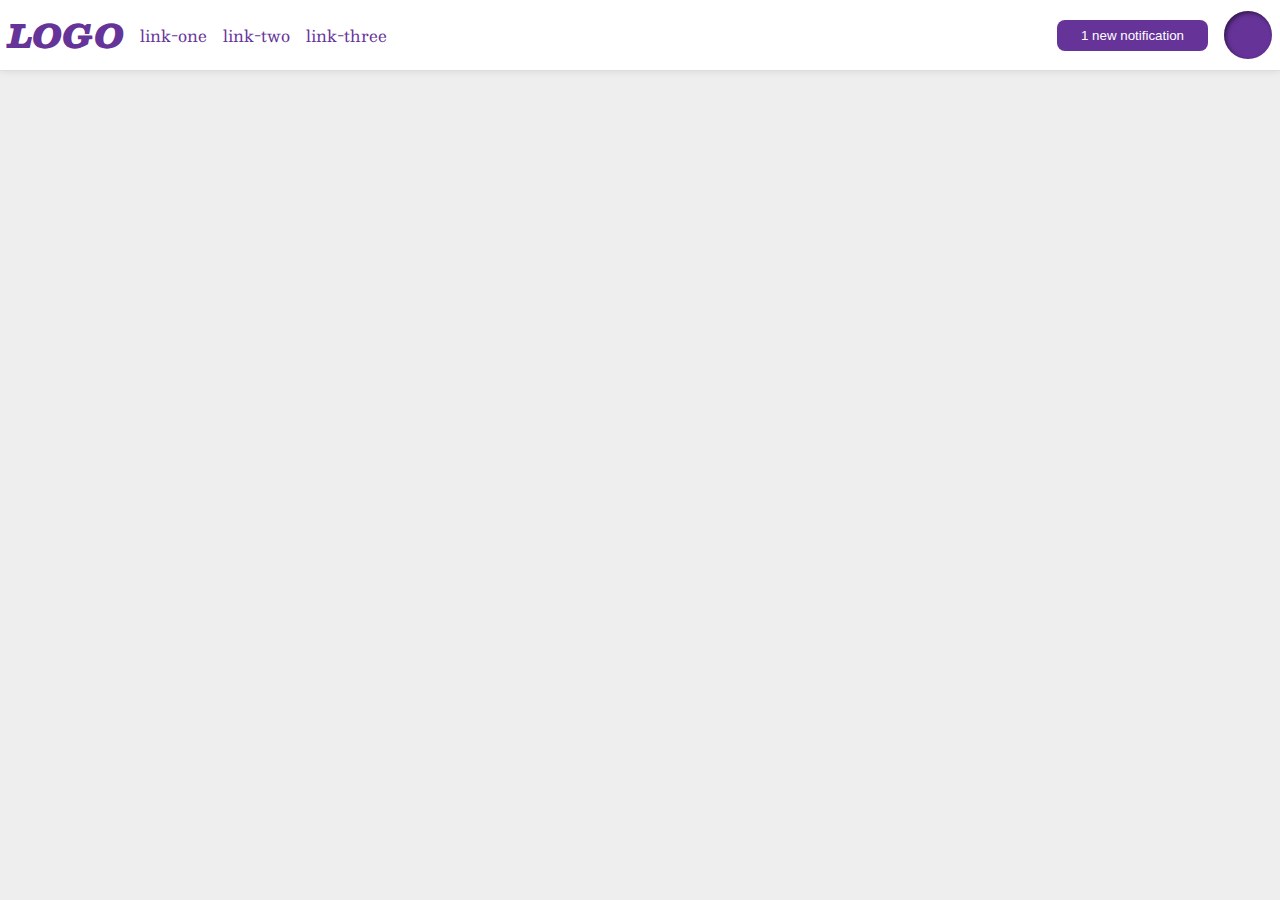
<file: foundations/flex/03-flex-header-2/index.html>
<!DOCTYPE html>
<html lang="en">
  <head>
    <meta charset="UTF-8">
    <meta http-equiv="X-UA-Compatible" content="IE=edge">
    <meta name="viewport" content="width=device-width, initial-scale=1.0">
    <title>Flex Header 2</title>
    <link rel="stylesheet" href="style.css">
  </head>
  <body>
    <div class="header">
      <div class="left">
        <div class="logo">
          LOGO
        </div>
        <ul class="links">
          <li><a href="https://google.com">link-one</a></li>
          <li><a href="https://google.com">link-two</a></li>
          <li><a href="https://google.com">link-three</a></li>
        </ul>
      </div>
      
      <div class="right">
        <button class="notifications">
          1 new notification
        </button>
        <div class="profile-image"></div>
      </div>
    </div>
  </body>
</html>
</file>
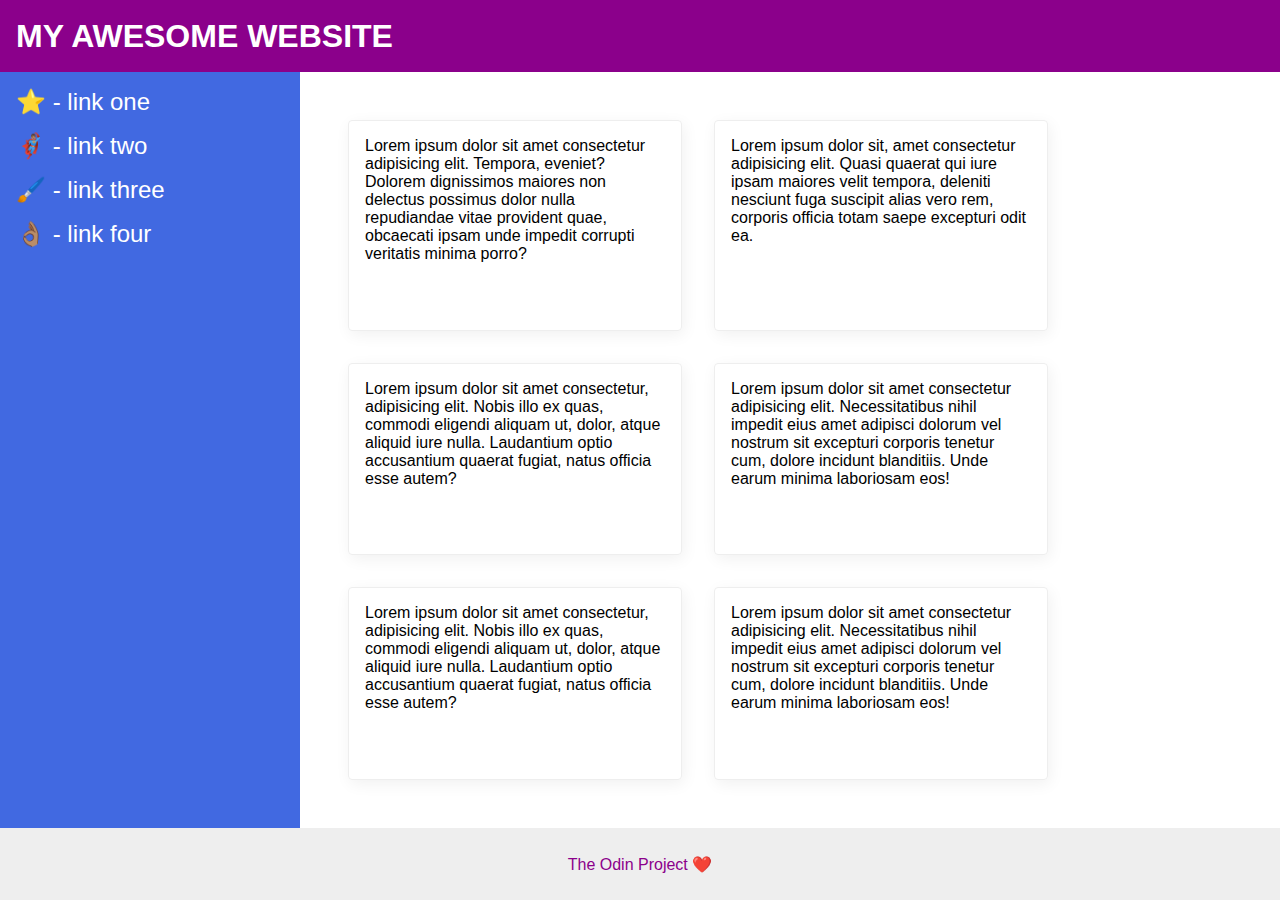
<file: foundations/flex/07-flex-layout-2/index.html>
<!DOCTYPE html>
<html lang="en">
  <head>
    <meta charset="UTF-8">
    <meta http-equiv="X-UA-Compatible" content="IE=edge">
    <meta name="viewport" content="width=device-width, initial-scale=1.0">
    <title>The Holy Grail</title>
    <link rel="stylesheet" href="style.css">
  </head>
  <body>
    <div class="header">
      MY AWESOME WEBSITE
    </div>
    
    <div class="content">
      <div class="sidebar">
        <ul>
          <li><a href="#">⭐ - link one</a></li>
          <li><a href="#">🦸🏽‍♂️ - link two</a></li>
          <li><a href="#">🖌️ - link three</a></li>
          <li><a href="#">👌🏽 - link four</a></li>
        </ul>
      </div>
  
      <div class="items">
        <div class="card">Lorem ipsum dolor sit amet consectetur adipisicing elit. Tempora, eveniet? Dolorem dignissimos maiores non delectus possimus dolor nulla repudiandae vitae provident quae, obcaecati ipsam unde impedit corrupti veritatis minima porro?</div>
        <div class="card">Lorem ipsum dolor sit, amet consectetur adipisicing elit. Quasi quaerat qui iure ipsam maiores velit tempora, deleniti nesciunt fuga suscipit alias vero rem, corporis officia totam saepe excepturi odit ea.</div>
        <div class="card">Lorem ipsum dolor sit amet consectetur, adipisicing elit. Nobis illo ex quas, commodi eligendi aliquam ut, dolor, atque aliquid iure nulla. Laudantium optio accusantium quaerat fugiat, natus officia esse autem?</div>
        <div class="card">Lorem ipsum dolor sit amet consectetur adipisicing elit. Necessitatibus nihil impedit eius amet adipisci dolorum vel nostrum sit excepturi corporis tenetur cum, dolore incidunt blanditiis. Unde earum minima laboriosam eos!</div>
        <div class="card">Lorem ipsum dolor sit amet consectetur, adipisicing elit. Nobis illo ex quas, commodi eligendi aliquam ut, dolor, atque aliquid iure nulla. Laudantium optio accusantium quaerat fugiat, natus officia esse autem?</div>
        <div class="card">Lorem ipsum dolor sit amet consectetur adipisicing elit. Necessitatibus nihil impedit eius amet adipisci dolorum vel nostrum sit excepturi corporis tenetur cum, dolore incidunt blanditiis. Unde earum minima laboriosam eos!</div>  
      </div>
      
    </div>

    <div class="footer">
      The Odin Project ❤️
    </div>
  </body>
</html>
</file>
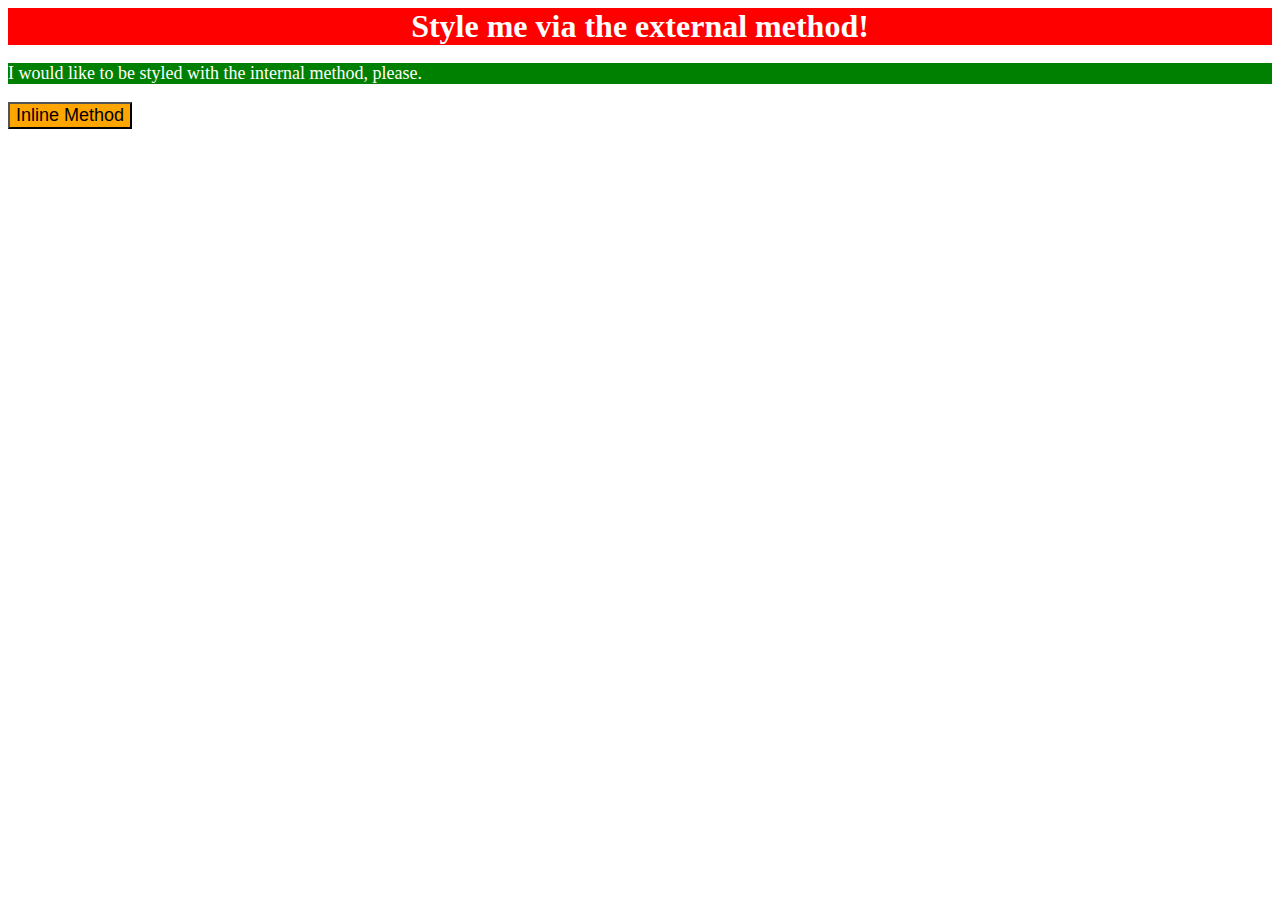
<file: foundations/intro-to-css/01-css-methods/index.html>
<!DOCTYPE html>
<html lang="en">
  <head>
    <meta charset="UTF-8">
    <meta http-equiv="X-UA-Compatible" content="IE=edge">
    <meta name="viewport" content="width=device-width, initial-scale=1.0">
    <title>Methods for Adding CSS</title>
    <link rel="stylesheet" href="styles.css">
  </head>
  <body>
    <div>Style me via the external method!</div>
    <p>I would like to be styled with the internal method, please.</p>
    <button>Inline Method</button>
  </body>
</html>
</file>
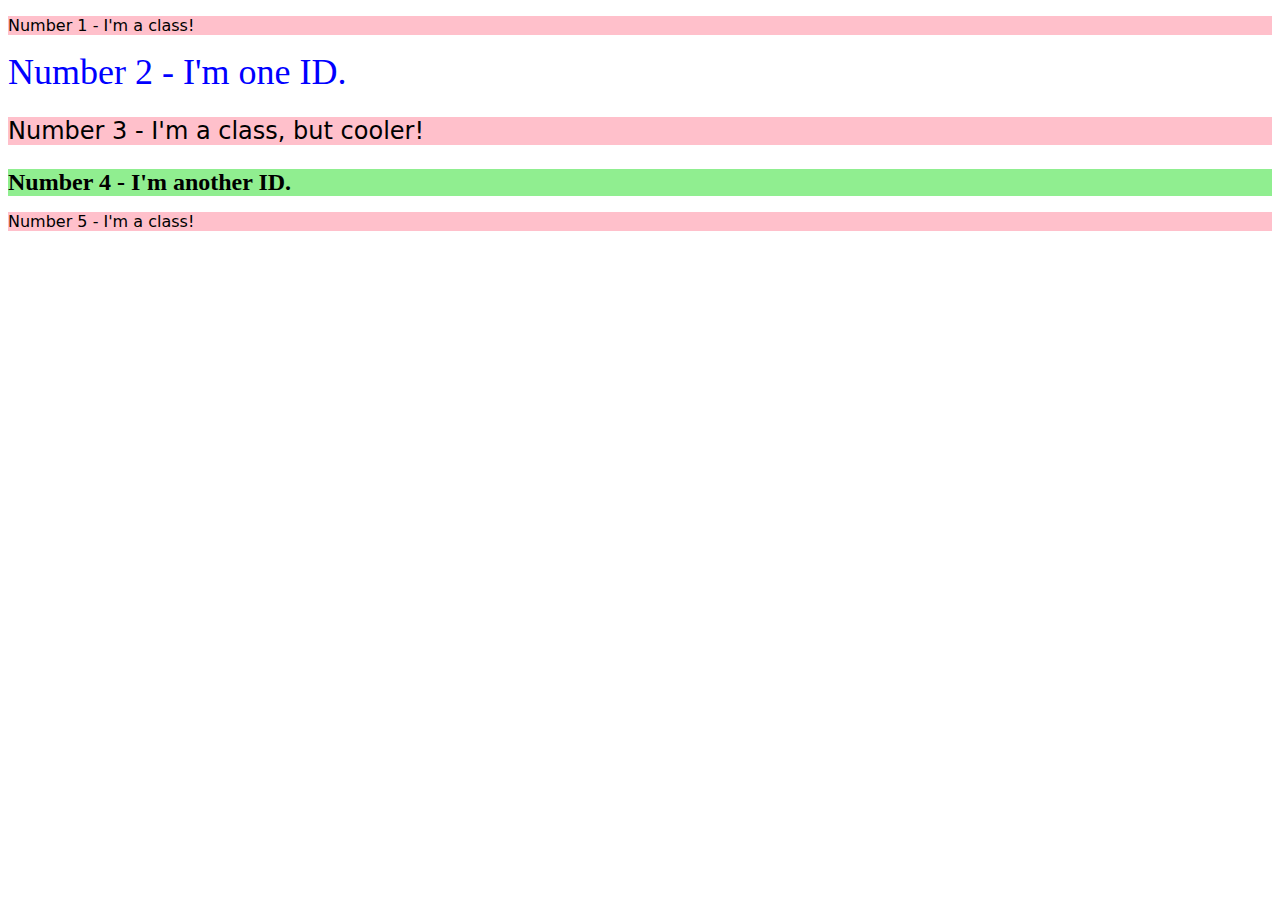
<file: foundations/intro-to-css/02-class-id-selectors/index.html>
<!DOCTYPE html>
<html lang="en">
  <head>
    <meta charset="UTF-8">
    <meta http-equiv="X-UA-Compatible" content="IE=edge">
    <meta name="viewport" content="width=device-width, initial-scale=1.0">
    <title>Class and ID Selectors</title>
    <link rel="stylesheet" href="style.css">
  </head>
  <body>
    <p class = "odd">Number 1 - I'm a class!</p>
    <div id = "two">Number 2 - I'm one ID.</div>
    <p class = "odd add-fsize">Number 3 - I'm a class, but cooler!</p>
    <div id = "four" class = "add-fsize">Number 4 - I'm another ID.</div>
    <p class = "odd">Number 5 - I'm a class!</p>
  </body>
</html>
</file>
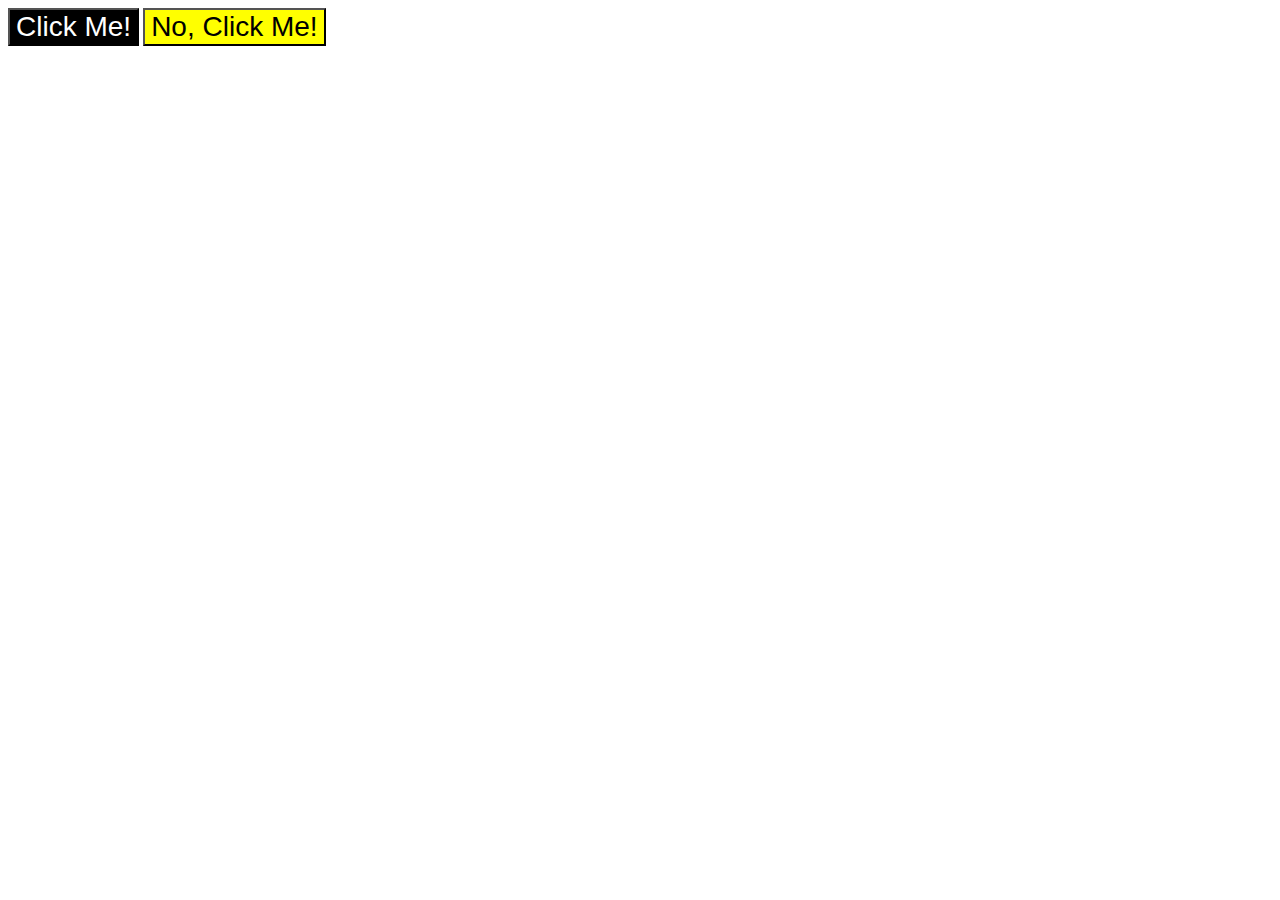
<file: foundations/intro-to-css/03-grouping-selectors/index.html>
<!DOCTYPE html>
<html lang="en">
  <head>
    <meta charset="UTF-8">
    <meta http-equiv="X-UA-Compatible" content="IE=edge">
    <meta name="viewport" content="width=device-width, initial-scale=1.0">
    <title>Grouping Selectors</title>
    <link rel="stylesheet" href="style.css">
  </head>
  <body>
    <button class="first">Click Me!</button>
    <button class="second">No, Click Me!</button>
  </body>
</html>
</file>
<file: foundations/flex/03-flex-header-2/style.css>
/* this is some magical font-importing.  
you'll learn about it later. */
@import url('https://fonts.googleapis.com/css2?family=Besley:ital,wght@0,400;1,900&display=swap');

body {
  margin: 0;
  background: #eee;
  font-family: Besley, serif;
}

.header {
  background: white;
  border-bottom: 1px solid #ddd;
  box-shadow: 0 0 8px rgba(0,0,0,.1);
  display: flex;
  justify-content: space-between;
  padding: 8px;
}

.profile-image {
  background: rebeccapurple;
  box-shadow: inset 2px 2px 4px rgba(0,0,0,.5);
  border-radius: 50%;
  width: 48px;
  height: 48px;
}

.logo {
  color: rebeccapurple;
  font-size: 32px;
  font-weight: 900;
  font-style: italic;
}

button {
  border: none;
  border-radius: 8px;
  background: rebeccapurple;
  color: white;
  padding: 8px 24px;
}

a {
  /* this removes the line under our links */
  text-decoration: none;
  color: rebeccapurple;
}

ul {
  list-style-type: none;
  display: flex;
  margin: 0px;
  padding: 0px;
  gap: 16px;
}

.left, .right {
  display: flex;
  align-items: center;
  gap: 16px;
}
</file>
<file: foundations/flex/07-flex-layout-2/style.css>
body {
  font-family: -apple-system, BlinkMacSystemFont, 'Segoe UI', Roboto, Oxygen, Ubuntu, Cantarell, 'Open Sans', 'Helvetica Neue', sans-serif;
  margin: 0;
  min-height: 100vh;
  display: flex;
  flex-direction: column;
}

.content {
  display: flex;
  flex: 1;
}

.header {
  height: 72px;
  background: darkmagenta;
  color: white;
  font-size: 32px;
  font-weight: 900;
  display: flex;
  align-items: center;
  padding: 0px 16px;
}

.footer {
  height: 72px;
  background: #eee;
  color: darkmagenta;
  display: flex;
  justify-content: center;
  align-items: center;
}

.sidebar {
  width: 300px;
  background: royalblue;
  box-sizing: border-box;
  flex-shrink: 0;
  padding: 16px;
}

.card {
  border: 1px solid #eee;
  box-shadow: 2px 4px 16px rgba(0,0,0,.06);
  border-radius: 4px;
  padding: 16px;
  width: 300px;
}

.items{
  padding: 48px;
  display: flex;
  flex-wrap: wrap;
  gap: 32px;
}

ul {
  list-style: none;
  margin: 0;
  padding: 0;
}

li {
  margin-bottom: 16px;
}

a {
  color: white;
  text-decoration: none;
  font-size: 24px;
}
</file>
<file: foundations/intro-to-css/01-css-methods/styles.css>
div {
    background-color: red;
    color: white;
    font-size: 32px;
    font-weight: bold;
    text-align: center;
}

p {
    background-color: green;
    color: white;
    font-size: 18px;
}

button {
    background-color: orange;
    font-size: 18px;
}
</file>
<file: foundations/intro-to-css/02-class-id-selectors/style.css>
.odd {
    background-color: pink;
    font-family: Verdana, "DejaVu Sans", sans-serif;
}

.add-fsize{
    font-size: 24px;
}

#two {
    color: blue;
    font-size: 36px;
}

#four {
    background-color: lightgreen;
    font-weight: bold;
}
</file>
<file: foundations/intro-to-css/03-grouping-selectors/style.css>
.first{
    background-color: black;
    color: white;
}

.second{
    background-color: yellow
}

button {
    font-size: 28px;
    font-family: Helvetica, "Times New Roman", sans-serif;
}
</file>
